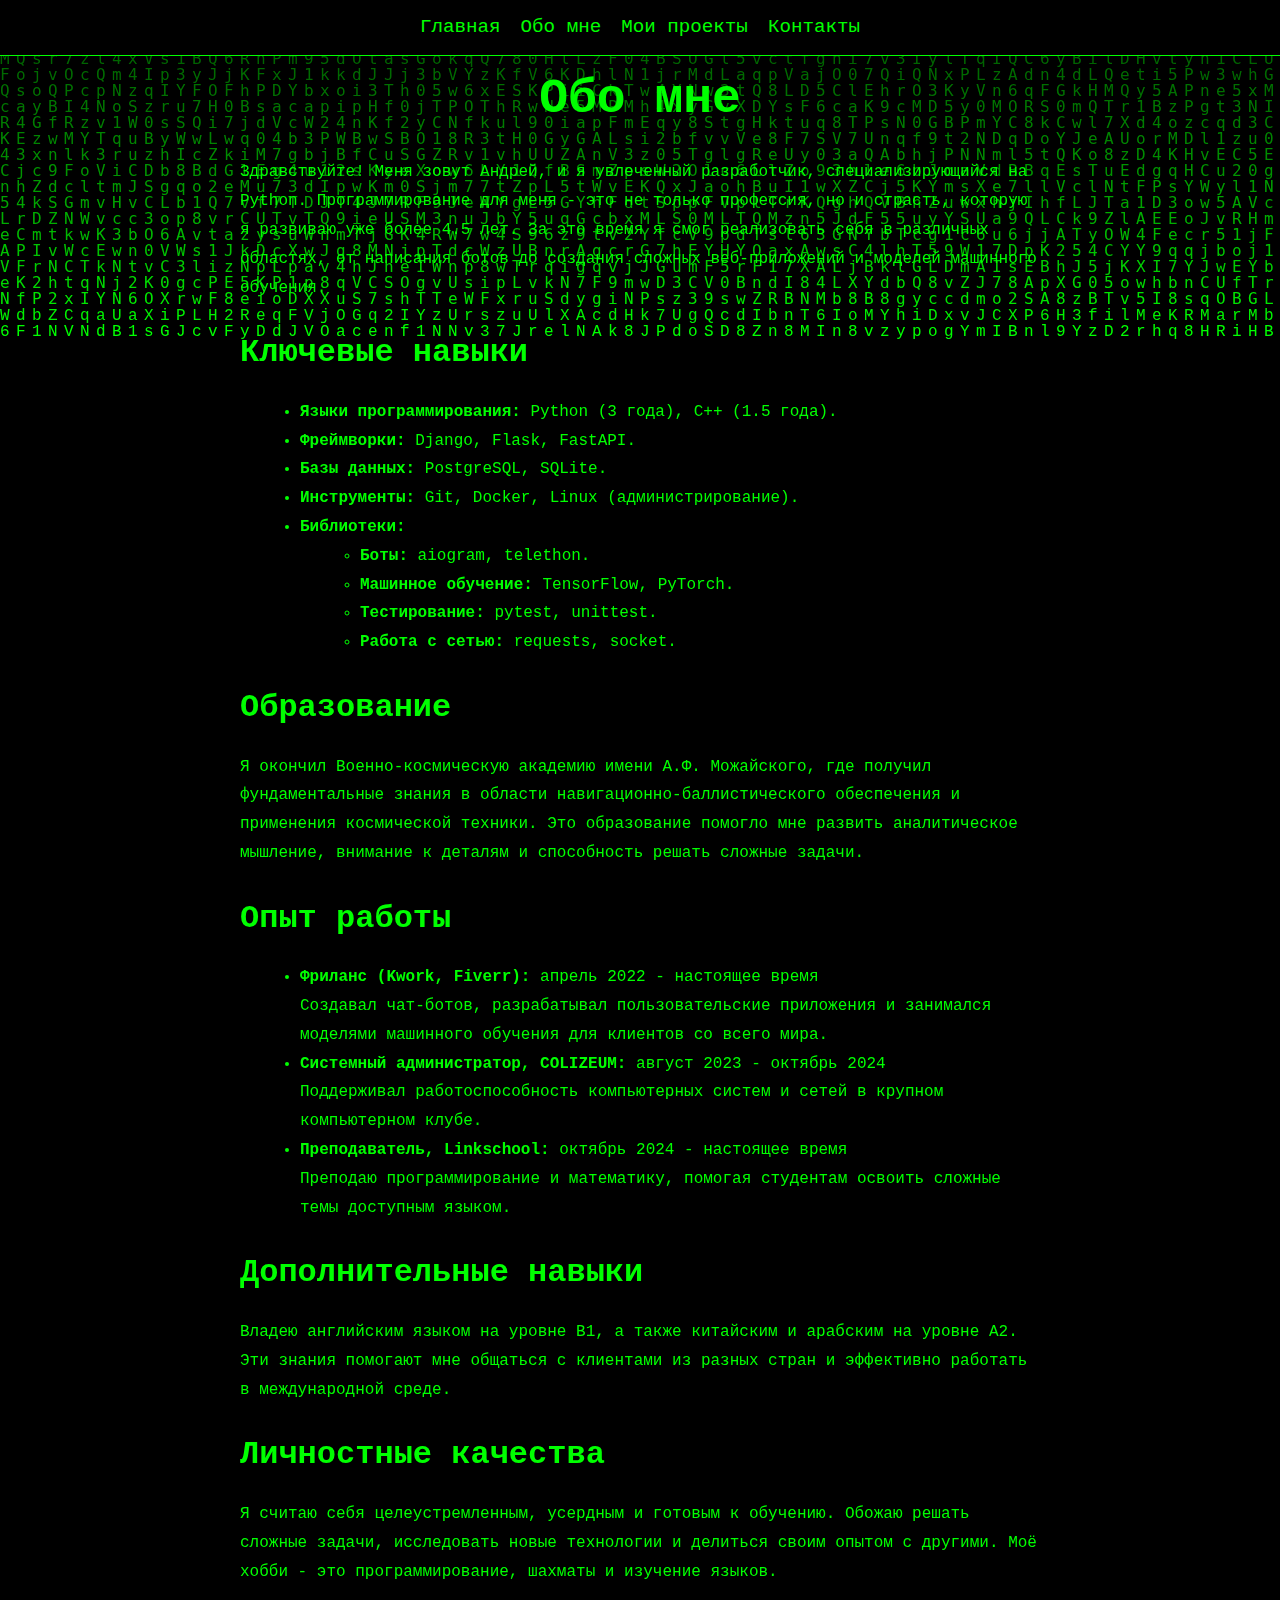
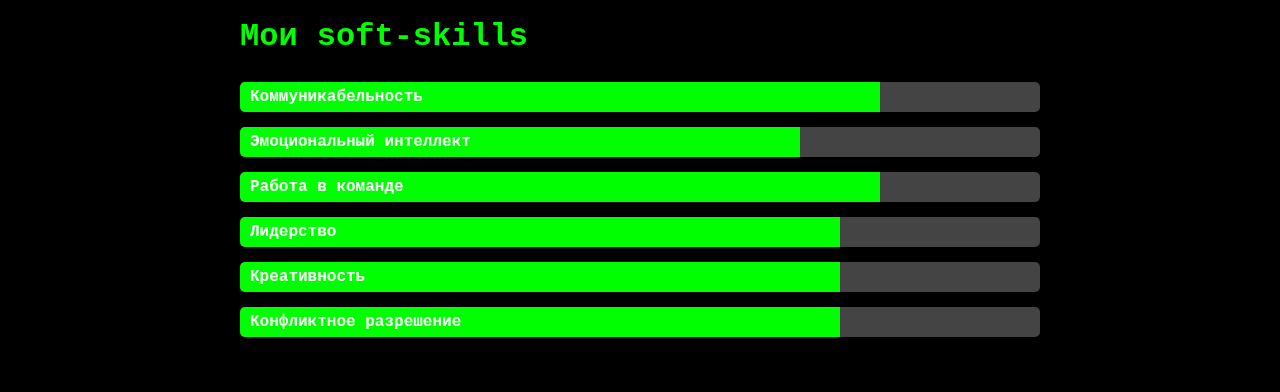
<file: about.html>
<!DOCTYPE html>
<html lang="en">
<head>
    <meta charset="UTF-8">
    <meta name="viewport" content="width=device-width, initial-scale=1.0">
    <title>Обо мне</title>
    <style>
        body {
            margin: 0;
            font-family: 'Courier New', Courier, monospace;
            color: #00ff00;
            background-color: #000;
        }
        .matrix-bg {
            position: fixed;
            top: 0;
            left: 0;
            width: 100%;
            height: 100%;
            z-index: -1;
            background: black;
            overflow: hidden;
        }
        .content {
            padding: 40px;
            animation: fadeIn 2s ease-in;
            text-align: left;
            max-width: 800px;
            margin: auto;
            position: relative;
            z-index: 1;
        }
        h1 {
            font-size: 3rem;
            text-align: center;
        }
        h2 {
            font-size: 2rem;
            margin-top: 2rem;
        }
        p {
            line-height: 1.8;
            margin-bottom: 1.5rem;
        }
        ul {
            margin-left: 20px;
            line-height: 1.8;
        }
        nav {
            position: fixed;
            top: 0;
            width: 100%;
            background-color: #000;
            border-bottom: 1px solid #00ff00;
            padding: 10px 0;
            z-index: 2;
        }
        nav ul {
            list-style: none;
            margin: 0;
            padding: 0;
            display: flex;
            justify-content: center;
            gap: 20px;
        }
        nav ul li {
            display: inline;
        }
        nav ul li a {
            color: #00ff00;
            text-decoration: none;
            font-size: 1.2rem;
        }
        @keyframes fadeIn {
            from {
                opacity: 0;
            }
            to {
                opacity: 1;
            }
        }
        .skills {
            margin-top: 30px;
        }
        .skill-bar {
            background-color: #444;
            border-radius: 5px;
            margin-bottom: 15px;
            height: 30px;
            overflow: hidden;
            position: relative;
        }
        .skill-bar .progress {
            height: 100%;
            background-color: #00ff00;
            width: 0;
            transition: width 2s ease;
        }
        .skill-bar .label {
            position: absolute;
            top: 50%;
            left: 10px;
            transform: translateY(-50%);
            color: #fff;
            font-weight: bold;
        }
    </style>
</head>
<body>
    <div class="matrix-bg" id="matrix"></div>
    <nav>
        <ul>
            <li><a href="index.html">Главная</a></li>
            <li><a href="#">Обо мне</a></li>
            <li><a href="projects.html">Мои проекты</a></li>
            <li><a href="contacts.html">Контакты</a></li>
        </ul>
    </nav>
    <div class="content">
        <h1>Обо мне</h1>
        <p>Здравствуйте! Меня зовут Андрей, и я увлеченный разработчик, специализирующийся на Python.
        Программирование для меня - это не только профессия, но и страсть, которую я развиваю уже более 4.5 лет.
        За это время я смог реализовать себя в различных областях, от написания ботов до создания сложных веб-приложений и моделей машинного обучения.</p>

        <h2>Ключевые навыки</h2>
        <ul>
            <li><strong>Языки программирования:</strong> Python (3 года), C++ (1.5 года).</li>
            <li><strong>Фреймворки:</strong> Django, Flask, FastAPI.</li>
            <li><strong>Базы данных:</strong> PostgreSQL, SQLite.</li>
            <li><strong>Инструменты:</strong> Git, Docker, Linux (администрирование).</li>
            <li><strong>Библиотеки:</strong>
                <ul>
                    <li><strong>Боты:</strong> aiogram, telethon.</li>
                    <li><strong>Машинное обучение:</strong> TensorFlow, PyTorch.</li>
                    <li><strong>Тестирование:</strong> pytest, unittest.</li>
                    <li><strong>Работа с сетью:</strong> requests, socket.</li>
                </ul>
            </li>
        </ul>

        <h2>Образование</h2>
        <p>Я окончил Военно-космическую академию имени А.Ф. Можайского, где получил фундаментальные знания в области навигационно-баллистического обеспечения и применения космической техники. Это образование помогло мне развить аналитическое мышление, внимание к деталям и способность решать сложные задачи.</p>

        <h2>Опыт работы</h2>
        <ul>
            <li>
                <strong>Фриланс (Kwork, Fiverr):</strong> апрель 2022 - настоящее время<br>
                Создавал чат-ботов, разрабатывал пользовательские приложения и занимался моделями машинного обучения для клиентов со всего мира.
            </li>
            <li>
                <strong>Системный администратор, COLIZEUM:</strong> август 2023 - октябрь 2024<br>
                Поддерживал работоспособность компьютерных систем и сетей в крупном компьютерном клубе.
            </li>
            <li>
                <strong>Преподаватель, Linkschool:</strong> октябрь 2024 - настоящее время<br>
                Преподаю программирование и математику, помогая студентам освоить сложные темы доступным языком.
            </li>
        </ul>

        <h2>Дополнительные навыки</h2>
        <p>Владею английским языком на уровне B1, а также китайским и арабским на уровне A2. Эти знания помогают мне общаться с клиентами из разных стран и эффективно работать в международной среде.</p>

        <h2>Личностные качества</h2>
        <p>Я считаю себя целеустремленным, усердным и готовым к обучению. Обожаю решать сложные задачи, исследовать новые технологии и делиться своим опытом с другими. Моё хобби - это программирование, шахматы и изучение языков.</p>

        <div class="skills">
            <h2>Мои soft-skills</h2>
            <div class="skill-bar">
                <div class="label">Коммуникабельность</div>
                <div class="progress" style="width: 80%"></div>
            </div>
            <div class="skill-bar">
                <div class="label">Эмоциональный интеллект</div>
                <div class="progress" style="width: 70%"></div>
            </div>
            <div class="skill-bar">
                <div class="label">Работа в команде</div>
                <div class="progress" style="width: 80%"></div>
            </div>
            <div class="skill-bar">
                <div class="label">Лидерство</div>
                <div class="progress" style="width: 75%"></div>
            </div>
            <div class="skill-bar">
                <div class="label">Креативность</div>
                <div class="progress" style="width: 75%"></div>
            </div>
            <div class="skill-bar">
                <div class="label">Конфликтное разрешение </div>
                <div class="progress" style="width: 75%"></div>
            </div>
        </div>
    </div>
    <script>
        const canvas = document.createElement('canvas');
        document.getElementById('matrix').appendChild(canvas);

        const ctx = canvas.getContext('2d');
        canvas.width = window.innerWidth;
        canvas.height = window.innerHeight;

        const fontSize = 16;
        const columns = canvas.width / fontSize;
        const drops = Array(Math.floor(columns)).fill(1);
        const matrixChars = '0123456789ABCDEFGHIJKLMNOPQRSTUVWXYZabcdefghijklmnopqrstuvwxyz';

        function draw() {
            ctx.fillStyle = 'rgba(0, 0, 0, 0.05)';
            ctx.fillRect(0, 0, canvas.width, canvas.height);

            ctx.fillStyle = '#0f0';
            ctx.font = `${fontSize}px monospace`;

            for (let i = 0; i < drops.length; i++) {
                const char = matrixChars[Math.floor(Math.random() * matrixChars.length)];
                const x = i * fontSize;
                const y = drops[i] * fontSize;
                ctx.fillText(char, x, y);

                if (y > canvas.height && Math.random() > 0.975) {
                    drops[i] = 0;
                }

                drops[i]++;
            }
        }

        setInterval(draw, 33);
    </script>
</body>
</html>
</file>
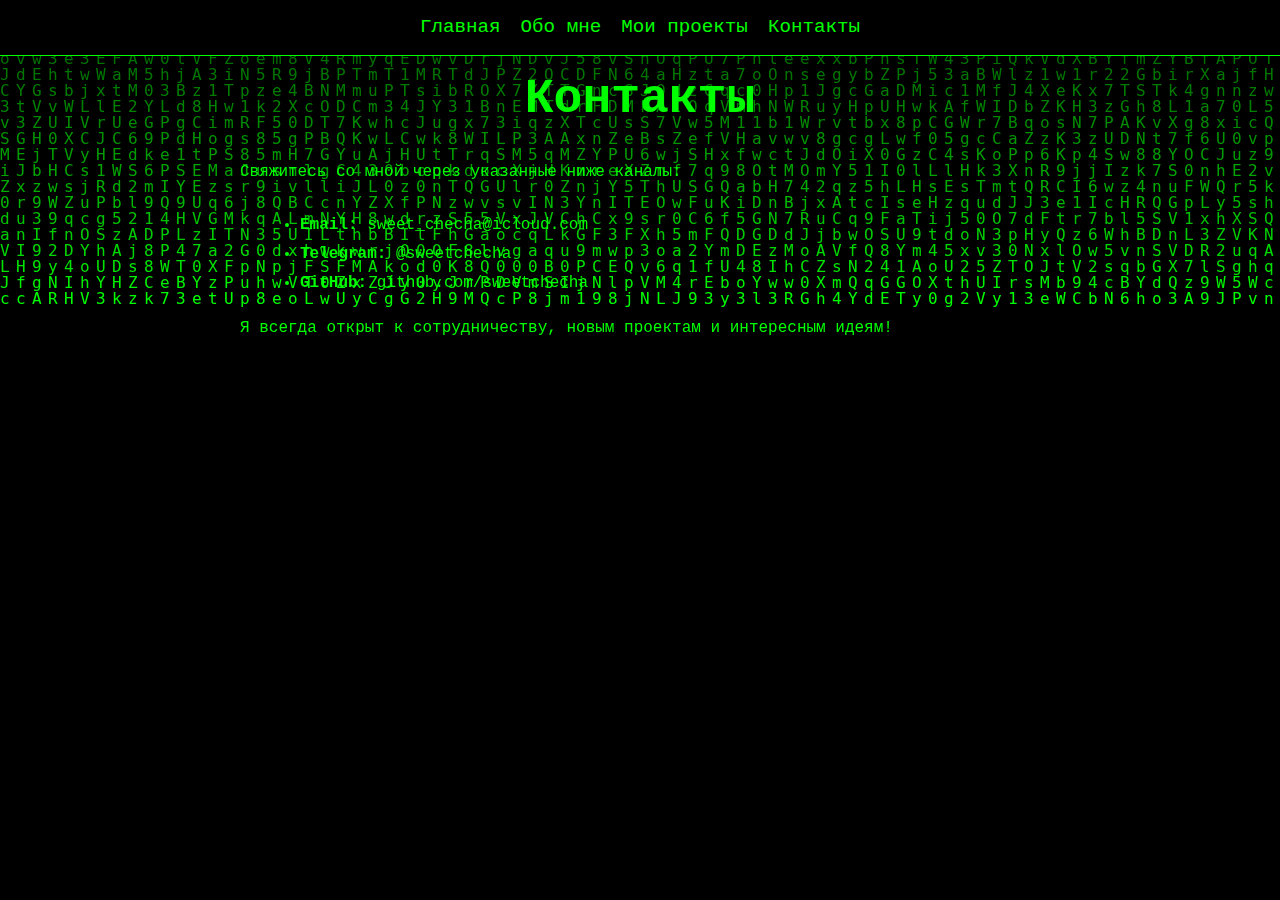
<file: contacts.html>
<!DOCTYPE html>
<html lang="en">
<head>
    <meta charset="UTF-8">
    <meta name="viewport" content="width=device-width, initial-scale=1.0">
    <title>Контакты</title>
    <style>
        body {
            margin: 0;
            font-family: 'Courier New', Courier, monospace;
            color: #00ff00;
            background-color: #000;
        }
        .matrix-bg {
            position: fixed;
            top: 0;
            left: 0;
            width: 100%;
            height: 100%;
            z-index: -1;
            background: black;
            overflow: hidden;
        }
        .content {
            padding: 40px;
            animation: fadeIn 2s ease-in;
            text-align: left;
            max-width: 800px;
            margin: auto;
            position: relative;
            z-index: 1;
        }
        h1 {
            font-size: 3rem;
            text-align: center;
        }
        p {
            line-height: 1.8;
            margin-bottom: 1.5rem;
        }
        ul {
            margin-left: 20px;
            line-height: 1.8;
        }
        nav {
            position: fixed;
            top: 0;
            width: 100%;
            background-color: #000;
            border-bottom: 1px solid #00ff00;
            padding: 10px 0;
            z-index: 2;
        }
        nav ul {
            list-style: none;
            margin: 0;
            padding: 0;
            display: flex;
            justify-content: center;
            gap: 20px;
        }
        nav ul li {
            display: inline;
        }
        nav ul li a {
            color: #00ff00;
            text-decoration: none;
            font-size: 1.2rem;
        }
        @keyframes fadeIn {
            from {
                opacity: 0;
            }
            to {
                opacity: 1;
            }
        }
    </style>
</head>
<body>
    <div class="matrix-bg" id="matrix"></div>
    <nav>
        <ul>
            <li><a href="index.html">Главная</a></li>
            <li><a href="about.html">Обо мне</a></li>
            <li><a href="projects.html">Мои проекты</a></li>
            <li><a href="#">Контакты</a></li>
        </ul>
    </nav>
    <div class="content">
        <h1>Контакты</h1>
        <p>Свяжитесь со мной через указанные ниже каналы:</p>
        <ul>
            <li><strong>Email:</strong> sweet_checha@icloud.com</li>
            <li><strong>Telegram:</strong> <a href="https://t.me/sweetchecha" style="color: #00ff00; text-decoration: none;">@sweetchecha</a></li>
            <li><strong>GitHub:</strong> <a href="https://github.com/sweetchecha" style="color: #00ff00; text-decoration: none;">github.com/sweetchecha</a></li>
        </ul>
        <p>Я всегда открыт к сотрудничеству, новым проектам и интересным идеям!</p>
    </div>
    <script>
        const canvas = document.createElement('canvas');
        document.getElementById('matrix').appendChild(canvas);

        const ctx = canvas.getContext('2d');
        canvas.width = window.innerWidth;
        canvas.height = window.innerHeight;

        const fontSize = 16;
        const columns = canvas.width / fontSize;
        const drops = Array(Math.floor(columns)).fill(1);
        const matrixChars = '0123456789ABCDEFGHIJKLMNOPQRSTUVWXYZabcdefghijklmnopqrstuvwxyz';

        function draw() {
            ctx.fillStyle = 'rgba(0, 0, 0, 0.05)';
            ctx.fillRect(0, 0, canvas.width, canvas.height);

            ctx.fillStyle = '#0f0';
            ctx.font = `${fontSize}px monospace`;

            for (let i = 0; i < drops.length; i++) {
                const char = matrixChars[Math.floor(Math.random() * matrixChars.length)];
                const x = i * fontSize;
                const y = drops[i] * fontSize;
                ctx.fillText(char, x, y);

                if (y > canvas.height && Math.random() > 0.975) {
                    drops[i] = 0;
                }

                drops[i]++;
            }
        }

        setInterval(draw, 33);
    </script>
</body>
</html>
</file>
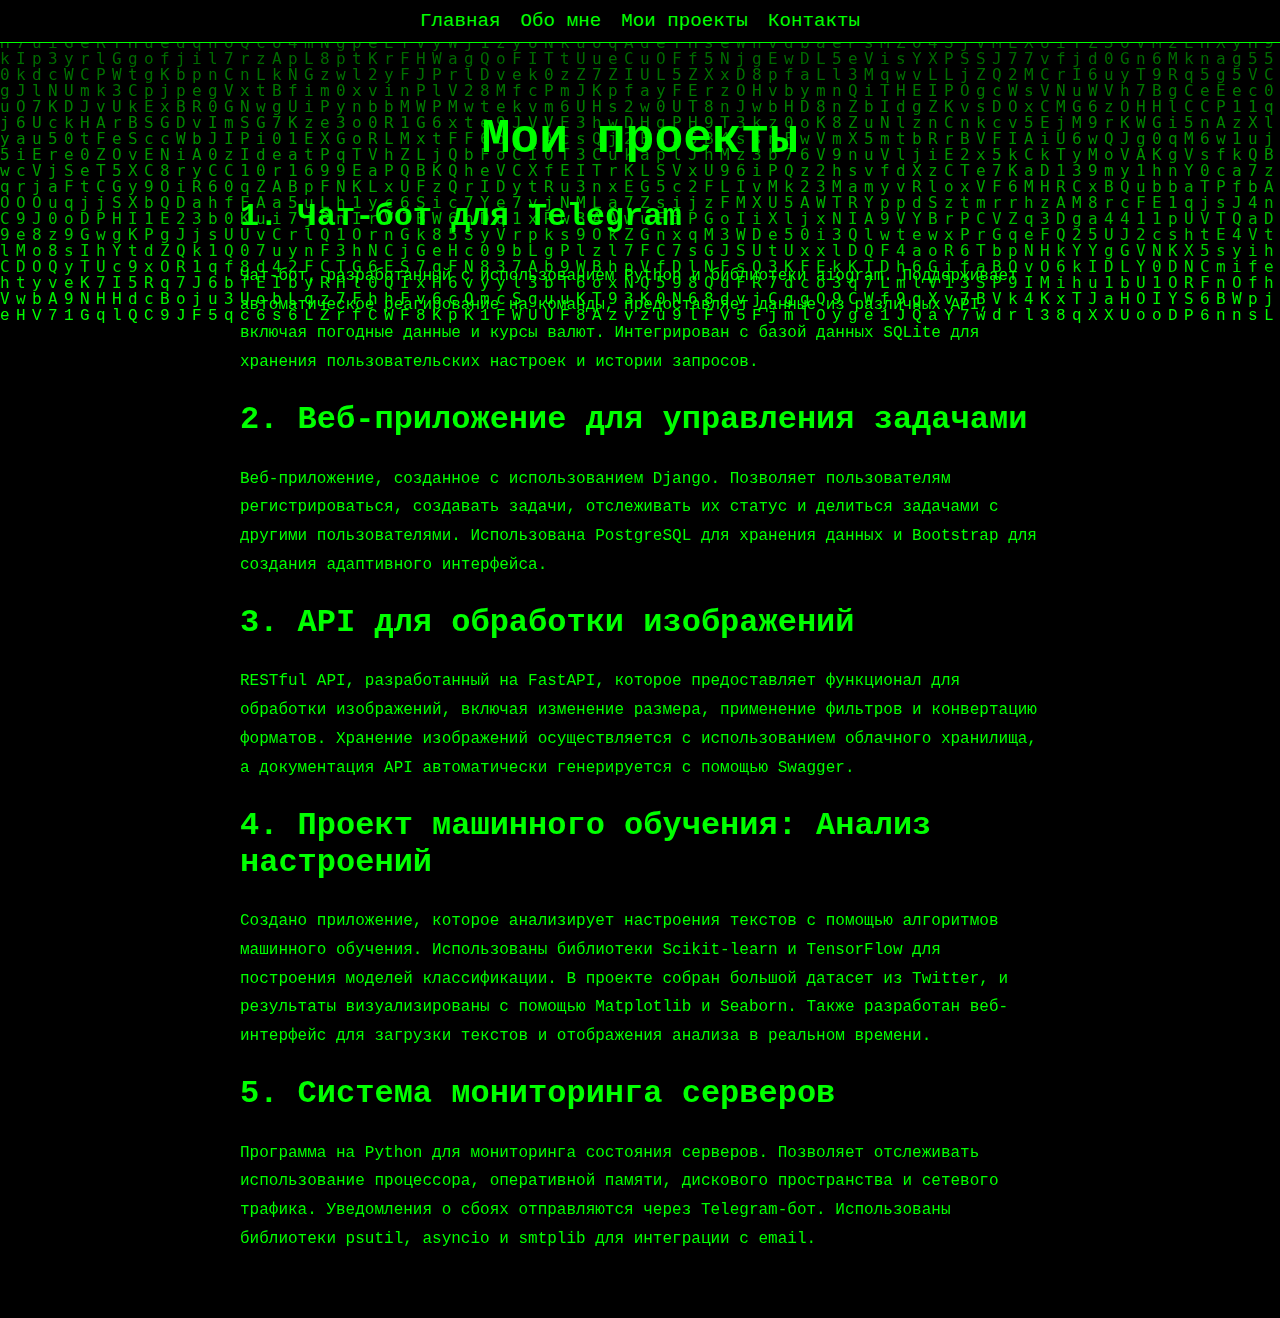
<file: projects.html>
<!DOCTYPE html>
<html lang="en">
<head>
    <meta charset="UTF-8">
    <meta name="viewport" content="width=device-width, initial-scale=1.0">
    <title>Мои проекты</title>
    <style>
        body {
            margin: 0;
            font-family: 'Courier New', Courier, monospace;
            color: #00ff00;
            background-color: #000;
        }
        .matrix-bg {
            position: fixed;
            top: 0;
            left: 0;
            width: 100%;
            height: 100%;
            z-index: -1;
            background: black;
            overflow: hidden;
        }
        .content {
            padding: 80px 40px 40px;
            animation: fadeIn 2s ease-in;
            text-align: left;
            max-width: 800px;
            margin: auto;
            position: relative;
            z-index: 1;
        }
        h1 {
            font-size: 3rem;
            text-align: center;
        }
        h2 {
            font-size: 2rem;
            margin-top: 1.5rem;
        }
        p {
            line-height: 1.8;
            margin-bottom: 1.5rem;
        }
        nav {
            position: fixed;
            top: 0;
            width: 100%;
            background-color: #000;
            border-bottom: 1px solid #00ff00;
            padding: 10px 0;
            z-index: 2;
        }
        nav ul {
            list-style: none;
            margin: 0;
            padding: 0;
            display: flex;
            justify-content: center;
            gap: 20px;
        }
        nav ul li {
            display: inline;
        }
        nav ul li a {
            color: #00ff00;
            text-decoration: none;
            font-size: 1.2rem;
            transition: color 0.3s;
        }
        nav ul li a:hover {
            color: #fff;
        }
        @keyframes fadeIn {
            from {
                opacity: 0;
            }
            to {
                opacity: 1;
            }
        }
    </style>
</head>
<body>
    <div class="matrix-bg" id="matrix"></div>
    <nav>
        <ul>
            <li><a href="index.html">Главная</a></li>
            <li><a href="about.html">Обо мне</a></li>
            <li><a href="#">Мои проекты</a></li>
            <li><a href="contacts.html">Контакты</a></li>
        </ul>
    </nav>
    <div class="content">
        <h1>Мои проекты</h1>

        <h2>1. Чат-бот для Telegram</h2>
        <p>Чат-бот, разработанный с использованием Python и библиотеки aiogram. Поддерживает автоматическое реагирование на команды, предоставляет данные из различных API, включая погодные данные и курсы валют. Интегрирован с базой данных SQLite для хранения пользовательских настроек и истории запросов.</p>

        <h2>2. Веб-приложение для управления задачами</h2>
        <p>Веб-приложение, созданное с использованием Django. Позволяет пользователям регистрироваться, создавать задачи, отслеживать их статус и делиться задачами с другими пользователями. Использована PostgreSQL для хранения данных и Bootstrap для создания адаптивного интерфейса.</p>

        <h2>3. API для обработки изображений</h2>
        <p>RESTful API, разработанный на FastAPI, которое предоставляет функционал для обработки изображений, включая изменение размера, применение фильтров и конвертацию форматов. Хранение изображений осуществляется с использованием облачного хранилища, а документация API автоматически генерируется с помощью Swagger.</p>

        <h2>4. Проект машинного обучения: Анализ настроений</h2>
        <p>Создано приложение, которое анализирует настроения текстов с помощью алгоритмов машинного обучения. Использованы библиотеки Scikit-learn и TensorFlow для построения моделей классификации. В проекте собран большой датасет из Twitter, и результаты визуализированы с помощью Matplotlib и Seaborn. Также разработан веб-интерфейс для загрузки текстов и отображения анализа в реальном времени.</p>

        <h2>5. Система мониторинга серверов</h2>
        <p>Программа на Python для мониторинга состояния серверов. Позволяет отслеживать использование процессора, оперативной памяти, дискового пространства и сетевого трафика. Уведомления о сбоях отправляются через Telegram-бот. Использованы библиотеки psutil, asyncio и smtplib для интеграции с email.</p>
    </div>
    <script>
        const canvas = document.createElement('canvas');
        document.getElementById('matrix').appendChild(canvas);

        const ctx = canvas.getContext('2d');
        canvas.width = window.innerWidth;
        canvas.height = window.innerHeight;

        const fontSize = 16;
        const columns = canvas.width / fontSize;
        const drops = Array(Math.floor(columns)).fill(1);
        const matrixChars = '0123456789ABCDEFGHIJKLMNOPQRSTUVWXYZabcdefghijklmnopqrstuvwxyz';

        function draw() {
            ctx.fillStyle = 'rgba(0, 0, 0, 0.05)';
            ctx.fillRect(0, 0, canvas.width, canvas.height);

            ctx.fillStyle = '#0f0';
            ctx.font = `${fontSize}px monospace`;

            for (let i = 0; i < drops.length; i++) {
                const char = matrixChars[Math.floor(Math.random() * matrixChars.length)];
                const x = i * fontSize;
                const y = drops[i] * fontSize;
                ctx.fillText(char, x, y);

                if (y > canvas.height && Math.random() > 0.975) {
                    drops[i] = 0;
                }

                drops[i]++;
            }
        }

        setInterval(draw, 33);
    </script>
</body>
</html>
</file>
